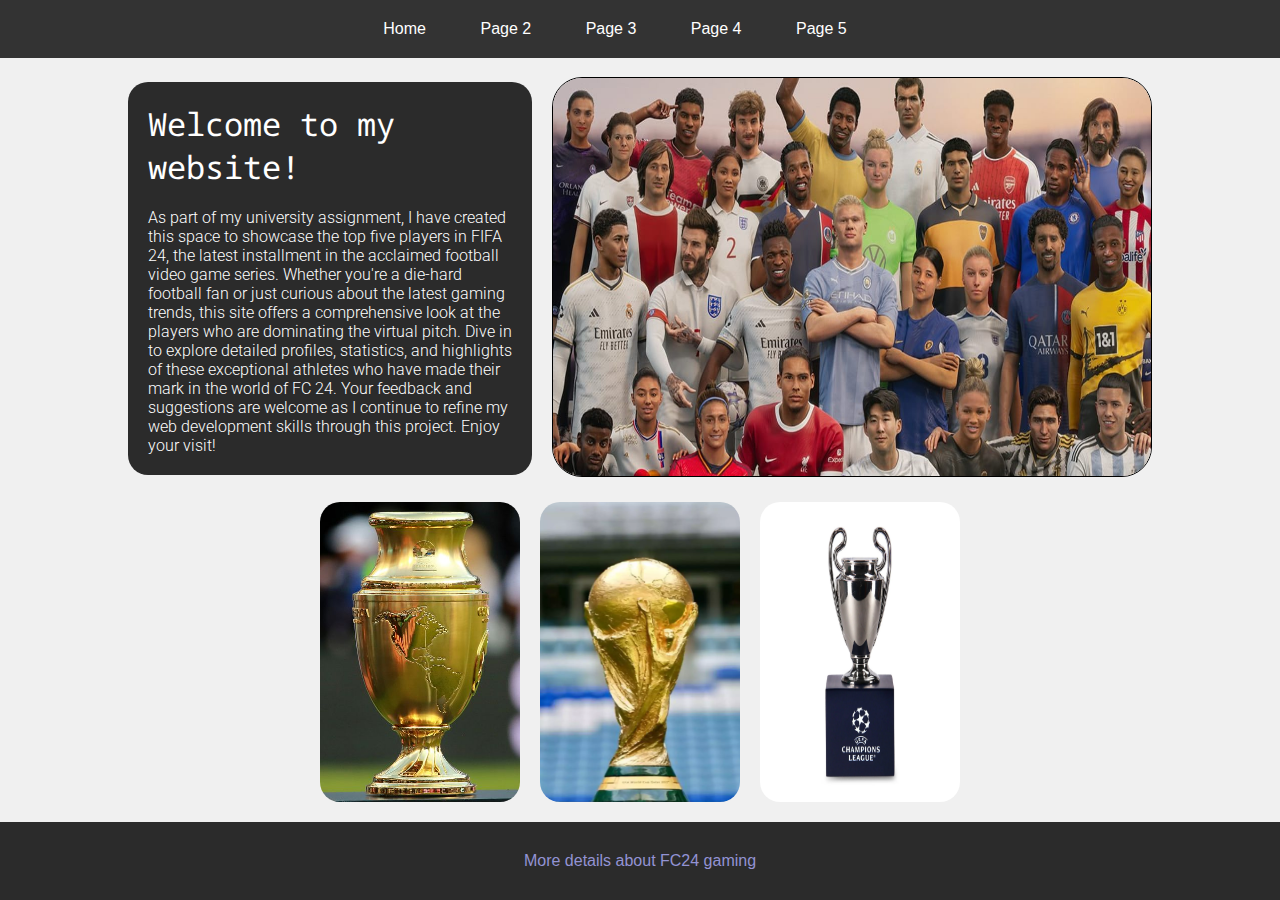
<file: index.html>
<!DOCTYPE html>
<html lang="en">
  <head>
    <meta charset="utf-8" />
    <meta name="viewport" content="width=device-width, initial-scale=1" />
    <link rel="stylesheet" href="style.css" />
    <link rel="stylesheet" href="style_1.css" />
    <title>Top-5 FC24 Players</title>
  </head>
  <body>
    <div class="main">
      <!-- Navigation Bar -->
      <nav>
        <ul>
          <li><a href="index.html">Home</a></li>
          <li><a href="page2.html">Page 2</a></li>
          <li><a href="page3.html">Page 3</a></li>
          <li><a href="page4.html">Page 4</a></li>
          <li><a href="page5.html">Page 5</a></li>
        </ul>
      </nav>
      <!-- customized paragraph -->
      <br />
      <div class="content">
        <!-- text container -->
        <div class="text-content">
          <h1>Welcome to my website!</h1>
          <p class="blue-p">
            As part of my university assignment, I have created this space to
            showcase the top five players in FIFA 24, the latest installment in
            the acclaimed football video game series. Whether you're a die-hard
            football fan or just curious about the latest gaming trends, this
            site offers a comprehensive look at the players who are dominating
            the virtual pitch. Dive in to explore detailed profiles, statistics,
            and highlights of these exceptional athletes who have made their
            mark in the world of FC 24. Your feedback and suggestions are
            welcome as I continue to refine my web development skills through
            this project. Enjoy your visit!
          </p>
        </div>

        <!-- image container -->
        <div class="image-content">
          <!-- Image Tag -->
          <img
            src="./assets/fifa.jpg"
            width="600"
            height="400"
            class="bordered-image"
          />
        </div>
      </div>
      <div class="image-grid">
        <img src="./assets/copa.jpg" height="300" width="200" />
        <img src="./assets/world_cup.webp" height="300" width="200" />
        <img src="./assets/champ_trophy.webp" height="300" width="200" />
      </div>

      <footer>
        <a
          href="https://en.wikipedia.org/wiki/EA_Sports_FC_24#:~:text=EA%20Sports%20FC%2024%20is,FIFA%20concluded%20with%20FIFA%2023."
        >
          More details about FC24 gaming
        </a>
      </footer>
    </div>
  </body>
</html>
</file>
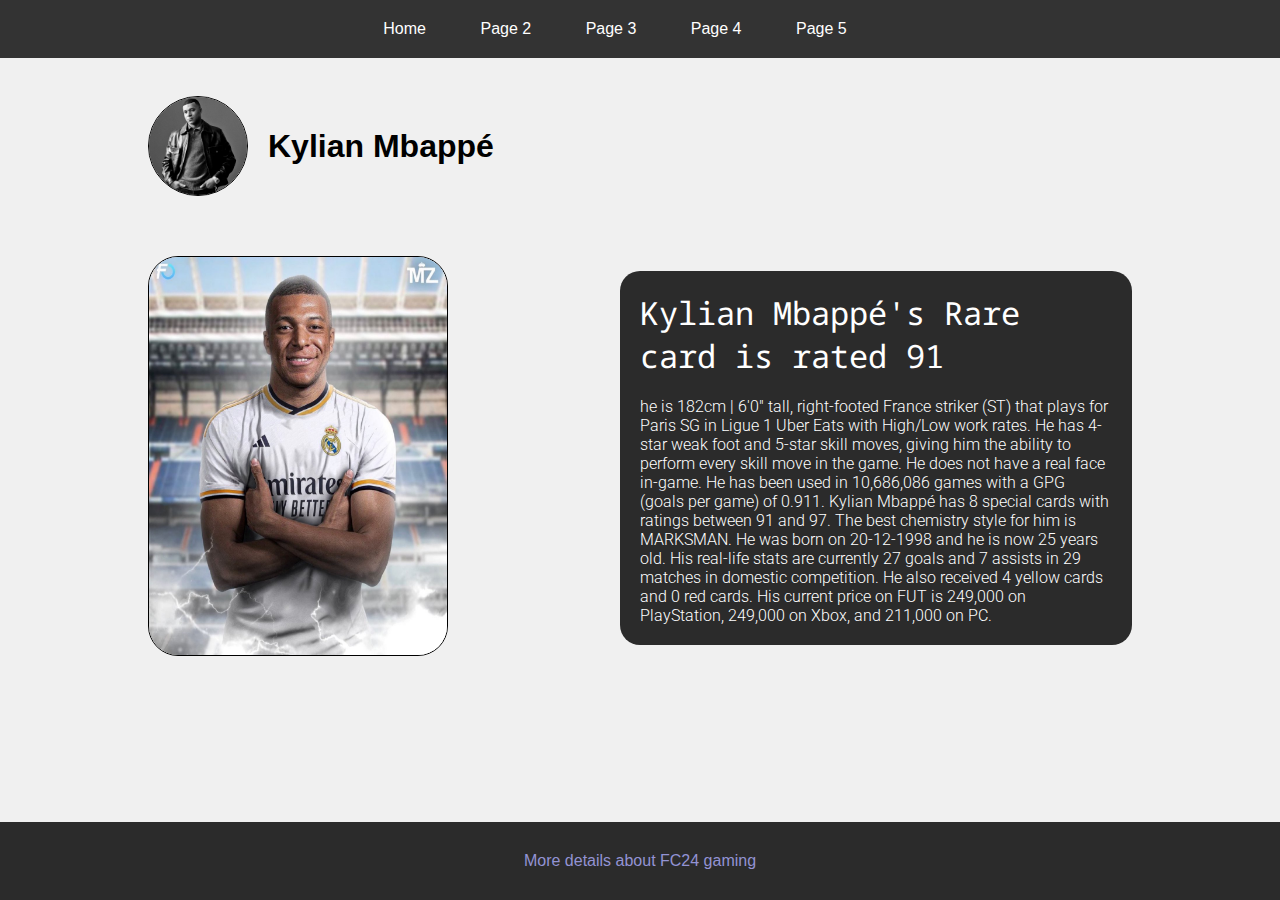
<file: page2.html>
<!DOCTYPE html>
<html lang="en">
  <head>
    <meta charset="utf-8" />
    <meta name="viewport" content="width=device-width, initial-scale=1" />
    <link rel="stylesheet" href="style.css" />
    <link rel="stylesheet" href="style_2.css" />
    <title>Kylian Mbappé</title>
  </head>
  <body>
    <div class="main">
      <!-- Navigation Bar -->
      <nav>
        <ul>
          <li><a href="index.html">Home</a></li>
          <li><a href="page2.html">Page 2</a></li>
          <li><a href="page3.html">Page 3</a></li>
          <li><a href="page4.html">Page 4</a></li>
          <li><a href="page5.html">Page 5</a></li>
        </ul>
      </nav>
      <!-- customized paragraph -->
      <br />
      <div class="content">


        <div class="player-info">
          <img
            class="player-image"
            height="100"
            width="100"
            src="./assets/mbappe_profile.webp"
          />

          <h1>Kylian Mbappé</h1>
        </div>

        <div class="main-content">

             <!-- image container -->
             <div class="image-content">
              <!-- Image Tag -->
              <img
                src="./assets/mbappe.jpg"
                width="300"
                height="400"
                class="bordered-image"
              />
            </div>
            
          <!-- text container -->
          <div class="text-content">
            <h1>Kylian Mbappé's Rare card is rated 91</h1>
            <p class="blue-p">
              he is 182cm | 6'0" tall,
              right-footed France striker (ST) that plays for Paris SG in Ligue 1 Uber
              Eats with High/Low work rates. He has 4-star weak foot and 5-star skill
              moves, giving him the ability to perform every skill move in the game.
              He does not have a real face in-game. He has been used in 10,686,086
              games with a GPG (goals per game) of 0.911. Kylian Mbappé has 8 special
              cards with ratings between 91 and 97. The best chemistry style for him
              is MARKSMAN. He was born on 20-12-1998 and he is now 25 years old. His
              real-life stats are currently 27 goals and 7 assists in 29 matches in
              domestic competition. He also received 4 yellow cards and 0 red cards.
              His current price on FUT is 249,000 on PlayStation, 249,000 on Xbox, and
              211,000 on PC.
            </p>
          </div>
  
       
        </div>

        </div>




        <footer>
          <a
            href="https://en.wikipedia.org/wiki/EA_Sports_FC_24#:~:text=EA%20Sports%20FC%2024%20is,FIFA%20concluded%20with%20FIFA%2023."
          >
            More details about FC24 gaming
          </a>
        </footer>
      </div>

    </div>
  </body>
</html>
</file>
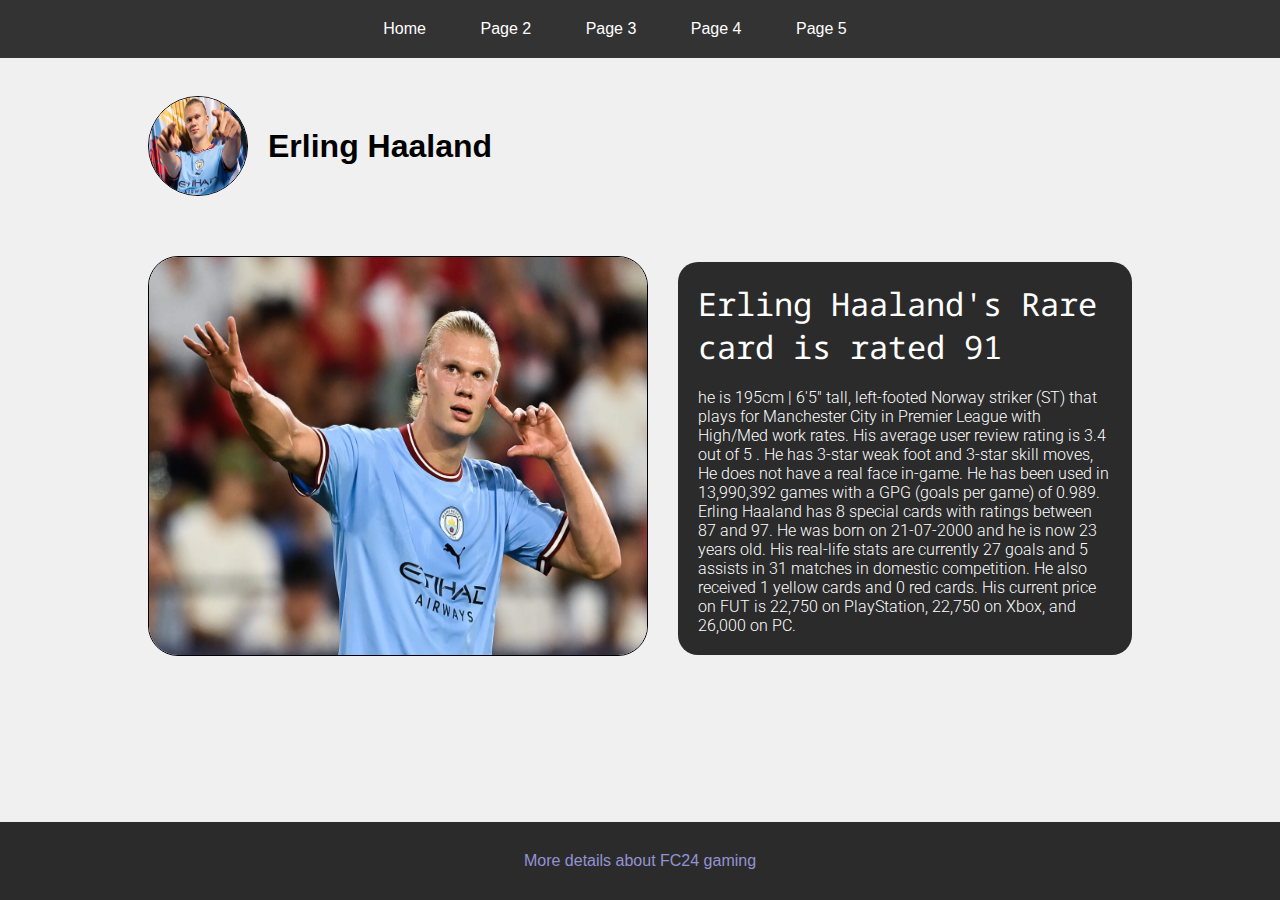
<file: page3.html>
<!DOCTYPE html>
<html lang="en">
  <head>
    <meta charset="utf-8" />
    <meta name="viewport" content="width=device-width, initial-scale=1" />
    <link rel="stylesheet" href="style.css" />
    <link rel="stylesheet" href="style_3.css" />
    <title>Erling Haaland</title>
  </head>
  <body>
    <div class="main">
      <!-- Navigation Bar -->
      <nav>
        <ul>
          <li><a href="index.html">Home</a></li>
          <li><a href="page2.html">Page 2</a></li>
          <li><a href="page3.html">Page 3</a></li>
          <li><a href="page4.html">Page 4</a></li>
          <li><a href="page5.html">Page 5</a></li>
        </ul>
      </nav>
      <!-- customized paragraph -->
      <br />
      <div class="content">


        <div class="player-info">
          <img
            class="player-image"
            height="100"
            width="100"
            src="./assets/haaland_pfp.webp"
          />

          <h1>Erling Haaland</h1>
        </div>

        <div class="main-content">

             <!-- image container -->
             <div class="image-content">
              <!-- Image Tag -->
              <img
                src="./assets/haaland.jpg"
                width="500"
                height="400"
                class="bordered-image"
              />
            </div>
            
          <!-- text container -->
          <div class="text-content">
            <h1>Erling Haaland's Rare card is rated 91</h1>
            <p class="blue-p">
              he is 195cm | 6'5" tall, left-footed Norway striker (ST) that plays for Manchester City in Premier League with High/Med work rates. His average user review rating is 3.4  out of 5 . He has 3-star weak foot and 3-star skill moves, He does not have a real face in-game. He has been used in 13,990,392 games with a GPG (goals per game) of 0.989. Erling Haaland has 8 special cards with ratings between 87 and 97. He was born on 21-07-2000 and he is now 23 years old.

              His real-life stats are currently 27 goals and 5 assists in 31 matches in domestic competition. He also received 1 yellow cards and 0 red cards.
              
              His current price on FUT is 22,750 on PlayStation, 22,750 on Xbox, and 26,000 on PC.
            </p>
          </div>
  
       
        </div>

        </div>




        <footer>
          <a
            href="https://en.wikipedia.org/wiki/EA_Sports_FC_24#:~:text=EA%20Sports%20FC%2024%20is,FIFA%20concluded%20with%20FIFA%2023."
          >
            More details about FC24 gaming
          </a>
        </footer>
      </div>

    </div>
  </body>
</html>
</file>
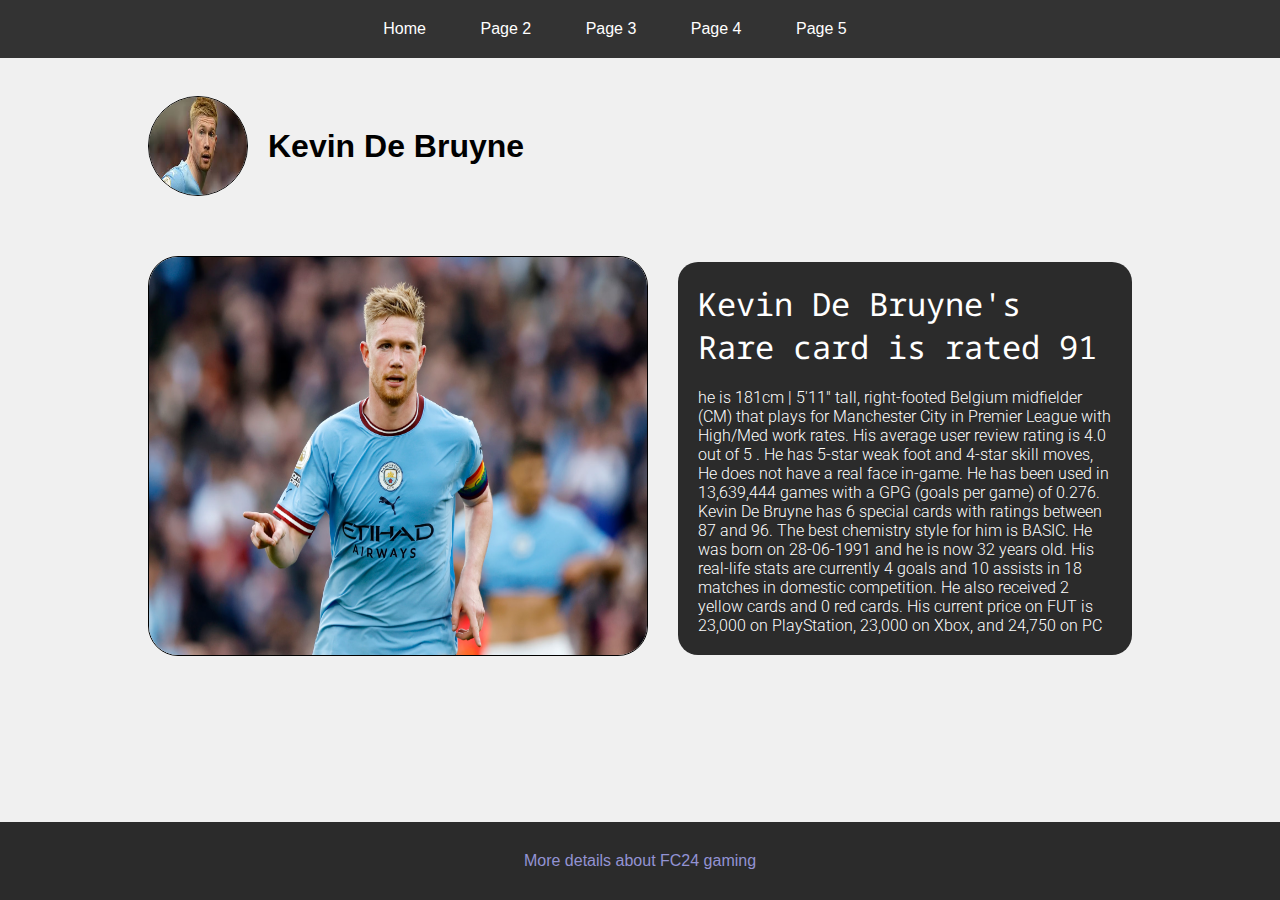
<file: page4.html>
<!DOCTYPE html>
<html lang="en">
  <head>
    <meta charset="utf-8" />
    <meta name="viewport" content="width=device-width, initial-scale=1" />
    <link rel="stylesheet" href="style.css" />
    <link rel="stylesheet" href="style_4.css" />
    <title>Kevin De Bruyne</title>
  </head>
  <body>
    <div class="main">
      <!-- Navigation Bar -->
      <nav>
        <ul>
          <li><a href="index.html">Home</a></li>
          <li><a href="page2.html">Page 2</a></li>
          <li><a href="page3.html">Page 3</a></li>
          <li><a href="page4.html">Page 4</a></li>
          <li><a href="page5.html">Page 5</a></li>
        </ul>
      </nav>
      <!-- customized paragraph -->
      <br />
      <div class="content">


        <div class="player-info">
          <img
            class="player-image"
            height="100"
            width="100"
            src="./assets/kevin_pfp.jpeg"
          />

          <h1>Kevin De Bruyne</h1>
        </div>

        <div class="main-content">

             <!-- image container -->
             <div class="image-content">
              <!-- Image Tag -->
              <img
                src="./assets/kevin.avif"
                width="500"
                height="400"
                class="bordered-image"
              />
            </div>
            
          <!-- text container -->
          <div class="text-content">
            <h1>Kevin De Bruyne's Rare card is rated 91</h1>
            <p class="blue-p">
              he is 181cm | 5'11" tall, right-footed Belgium midfielder (CM) that plays for Manchester City in Premier League with High/Med work rates. His average user review rating is 4.0  out of 5 . He has 5-star weak foot and 4-star skill moves, He does not have a real face in-game. He has been used in 13,639,444 games with a GPG (goals per game) of 0.276. Kevin De Bruyne has 6 special cards with ratings between 87 and 96. The best chemistry style for him is BASIC. He was born on 28-06-1991 and he is now 32 years old.

              His real-life stats are currently 4 goals and 10 assists in 18 matches in domestic competition. He also received 2 yellow cards and 0 red cards.
              
              His current price on FUT is 23,000 on PlayStation, 23,000 on Xbox, and 24,750 on PC
            </p>
          </div>
  
       
        </div>

        </div>




        <footer>
          <a
            href="https://en.wikipedia.org/wiki/EA_Sports_FC_24#:~:text=EA%20Sports%20FC%2024%20is,FIFA%20concluded%20with%20FIFA%2023."
          >
            More details about FC24 gaming
          </a>
        </footer>
      </div>

    </div>
  </body>
</html>
</file>
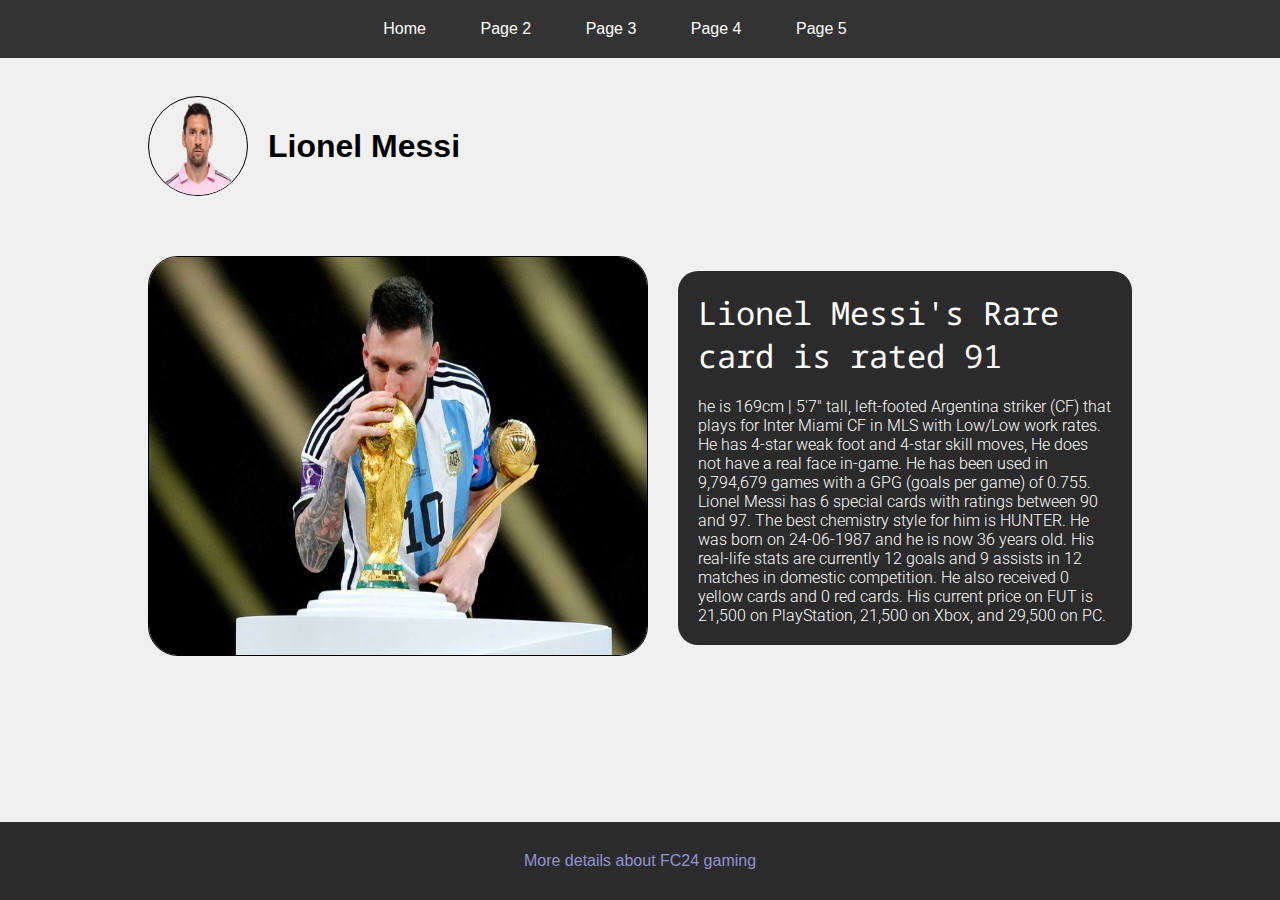
<file: page5.html>
<!DOCTYPE html>
<html lang="en">
  <head>
    <meta charset="utf-8" />
    <meta name="viewport" content="width=device-width, initial-scale=1" />
    <link rel="stylesheet" href="style.css" />
    <link rel="stylesheet" href="style_5.css" />
    <title>Lionel Messi</title>
  </head>
  <body>
    <div class="main">
      <!-- Navigation Bar -->
      <nav>
        <ul>
          <li><a href="index.html">Home</a></li>
          <li><a href="page2.html">Page 2</a></li>
          <li><a href="page3.html">Page 3</a></li>
          <li><a href="page4.html">Page 4</a></li>
          <li><a href="page5.html">Page 5</a></li>
        </ul>
      </nav>
      <!-- customized paragraph -->
      <br />
      <div class="content">


        <div class="player-info">
          <img
            class="player-image"
            height="100"
            width="100"
            src="./assets/messi_pfp.png"
          />

          <h1>Lionel Messi</h1>
        </div>

        <div class="main-content">

             <!-- image container -->
             <div class="image-content">
              <!-- Image Tag -->
              <img
                src="./assets/messi.jpg"
                width="500"
                height="400"
                class="bordered-image"
              />
            </div>
            
          <!-- text container -->
          <div class="text-content">
            <h1>Lionel Messi's Rare card is rated 91</h1>
            <p class="blue-p">
              he is 169cm | 5'7" tall, left-footed Argentina striker (CF) that plays for Inter Miami CF in MLS with Low/Low work rates. He has 4-star weak foot and 4-star skill moves, He does not have a real face in-game. He has been used in 9,794,679 games with a GPG (goals per game) of 0.755. Lionel Messi has 6 special cards with ratings between 90 and 97. The best chemistry style for him is HUNTER. He was born on 24-06-1987 and he is now 36 years old.
              His real-life stats are currently 12 goals and 9 assists in 12 matches in domestic competition. He also received 0 yellow cards and 0 red cards. His current price on FUT is 21,500 on PlayStation, 21,500 on Xbox, and 29,500 on PC.
            </p>
          </div>
  
       
        </div>

        </div>




        <footer>
          <a
            href="https://en.wikipedia.org/wiki/EA_Sports_FC_24#:~:text=EA%20Sports%20FC%2024%20is,FIFA%20concluded%20with%20FIFA%2023."
          >
            More details about FC24 gaming
          </a>
        </footer>
      </div>

    </div>
  </body>
</html>
</file>
<file: style.css>
@import url("https://fonts.googleapis.com/css2?family=Roboto:ital,wght@0,100;0,300;0,400;0,500;0,700;0,900;1,100;1,300;1,400;1,500;1,700;1,900&display=swap");
@import url("https://fonts.googleapis.com/css2?family=Noto+Sans+Mono:wght@100..900&display=swap");

* {
  margin: 0;
  padding: 0;
  box-sizing: border-box;
}

/* Body Styles */
body {
  font-family: "Arial", sans-serif;
  margin: 0;
  padding: 0;
  background-color: #f0f0f0;
  color: #333;
}

/* Navigation Bar Styles */
nav {
  display: flex;
  background-color: #333;
  padding: 20px;
  justify-content: center;
}

nav ul {
  list-style-type: none;
  margin: 0;
  padding: 0;
}

nav ul li {
  display: inline;
}

nav ul li a {
  text-decoration: none;
  color: #fff;
  margin-right: 50px;
}

.player-image {
  border-radius: 20px;
  border: 1px solid #000; /* This creates a 1px solid black border */
}

footer {
  padding: 30px;
  padding-left: 10vw;
  padding-right: 10vw;
  display: flex;
  justify-content: center;
  align-items: center;
  background-color: #2b2b2b;
  color: white;
}

footer > a {
  color: rgb(147, 147, 212);
  text-decoration: none;
}
</file>
<file: style_1.css>
/* Container Styles */

.main {
  min-height: 100vh;
  display: flex;
  flex-direction: column;
}
.container {
  max-width: 800px;
  background-color: #2b2b2b;
}

.content {
  display: flex;
  justify-content: space-between;
  width: 80vw;
  color: white;
  margin: auto;
  gap: 20px;
  align-items: center;
}

.text-content {
  background-color: #2b2b2b;
  color: white;
  padding: 20px;
  border-radius: 20px;
  width: 40vw;
  display: flex;
  gap: 20px;
  flex-direction: column;

  font-family: "Roboto", sans-serif;
  font-weight: 300;
  font-style: normal;
  height: max-content;
}

.text-content > h1 {
  font-family: "Noto Sans Mono", monospace;
  font-optical-sizing: auto;
  font-weight: 400;
  font-style: normal;
}

.image-content > img {
  border: 1px solid #000; /* This creates a 1px solid black border */
  border-radius: 30px;
}

.image-grid {
  display: grid;
  grid-template-columns: 1fr 1fr 1fr;
  width: max-content;
  padding: 20px;
  margin: auto;
  gap: 20px;
}

.image-grid > img {
  border-radius: 20px;
  transition: all;
}
</file>
<file: style_2.css>
/* Container Styles */

.main {
  min-height: 100vh;
  display: flex;
  flex-direction: column;
}
.container {
  max-width: 800px;
  background-color: #2b2b2b;
}

.content {
  flex: 1;
  display: flex;
  flex-direction: column;
  width: 80vw;
  color: black;
  margin: auto;
  gap: 20px;
}

.text-content {
  background-color: #2b2b2b;
  color: white;
  padding: 20px;
  border-radius: 20px;
  width: 40vw;
  display: flex;
  gap: 20px;
  flex-direction: column;

  font-family: "Roboto", sans-serif;
  font-weight: 300;
  font-style: normal;
}

.text-content > h1 {
  font-family: "Noto Sans Mono", monospace;
  font-optical-sizing: auto;
  font-weight: 400;
  font-style: normal;
}
.image-content > img {
  border: 1px solid #000; /* This creates a 1px solid black border */
  border-radius: 30px;
}

.player-info {
  display: flex;
  height: max-content;
  padding: 20px;
  width: 100%;
  border-radius: 20px;
  align-items: center;
  gap: 20px;
}

.player-image {
  border-radius: 50%;
}

.main-content {
  display: flex;
  width: 100%;
  padding: 20px;
  gap: 30px;
  justify-content: space-between;
  align-items: center;
}
</file>
<file: style_3.css>
/* Container Styles */

.main {
  min-height: 100vh;
  display: flex;
  flex-direction: column;
}
.container {
  max-width: 800px;
  background-color: #2b2b2b;
}

.content {
  flex: 1;
  display: flex;
  flex-direction: column;
  width: 80vw;
  color: black;
  margin: auto;
  gap: 20px;
}

.text-content {
  background-color: #2b2b2b;
  color: white;
  padding: 20px;
  border-radius: 20px;
  width: 40vw;
  display: flex;
  gap: 20px;
  flex-direction: column;

  font-family: "Roboto", sans-serif;
  font-weight: 300;
  font-style: normal;
}

.text-content > h1 {
  font-family: "Noto Sans Mono", monospace;
  font-optical-sizing: auto;
  font-weight: 400;
  font-style: normal;
}
.image-content > img {
  border: 1px solid #000; /* This creates a 1px solid black border */
  border-radius: 30px;
}

.player-info {
  display: flex;
  height: max-content;
  padding: 20px;
  width: 100%;
  border-radius: 20px;
  align-items: center;
  gap: 20px;
}

.player-image {
  border-radius: 50%;
}

.main-content {
  display: flex;
  width: 100%;
  padding: 20px;
  gap: 30px;
  justify-content: space-between;
  align-items: center;
}
</file>
<file: style_4.css>
/* Container Styles */

.main {
  min-height: 100vh;
  display: flex;
  flex-direction: column;
}
.container {
  max-width: 800px;
  background-color: #2b2b2b;
}

.content {
  flex: 1;
  display: flex;
  flex-direction: column;
  width: 80vw;
  color: black;
  margin: auto;
  gap: 20px;
}

.text-content {
  background-color: #2b2b2b;
  color: white;
  padding: 20px;
  border-radius: 20px;
  width: 40vw;
  display: flex;
  gap: 20px;
  flex-direction: column;

  font-family: "Roboto", sans-serif;
  font-weight: 300;
  font-style: normal;
}

.text-content > h1 {
  font-family: "Noto Sans Mono", monospace;
  font-optical-sizing: auto;
  font-weight: 400;
  font-style: normal;
}
.image-content > img {
  border: 1px solid #000; /* This creates a 1px solid black border */
  border-radius: 30px;
}

.player-info {
  display: flex;
  height: max-content;
  padding: 20px;
  width: 100%;
  border-radius: 20px;
  align-items: center;
  gap: 20px;
}

.player-image {
  border-radius: 50%;
}

.main-content {
  display: flex;
  width: 100%;
  padding: 20px;
  gap: 30px;
  justify-content: space-between;
  align-items: center;
}
</file>
<file: style_5.css>
/* Container Styles */

.main {
  min-height: 100vh;
  display: flex;
  flex-direction: column;
}
.container {
  max-width: 800px;
  background-color: #2b2b2b;
}

.content {
  flex: 1;
  display: flex;
  flex-direction: column;
  width: 80vw;
  color: black;
  margin: auto;
  gap: 20px;
}

.text-content {
  background-color: #2b2b2b;
  color: white;
  padding: 20px;
  border-radius: 20px;
  width: 40vw;
  display: flex;
  gap: 20px;
  flex-direction: column;

  font-family: "Roboto", sans-serif;
  font-weight: 300;
  font-style: normal;
}

.text-content > h1 {
  font-family: "Noto Sans Mono", monospace;
  font-optical-sizing: auto;
  font-weight: 400;
  font-style: normal;
}
.image-content > img {
  border: 1px solid #000; /* This creates a 1px solid black border */
  border-radius: 30px;
}

.player-info {
  display: flex;
  height: max-content;
  padding: 20px;
  width: 100%;
  border-radius: 20px;
  align-items: center;
  gap: 20px;
}

.player-image {
  border-radius: 50%;
}

.main-content {
  display: flex;
  width: 100%;
  padding: 20px;
  gap: 30px;
  justify-content: space-between;
  align-items: center;
}
</file>
